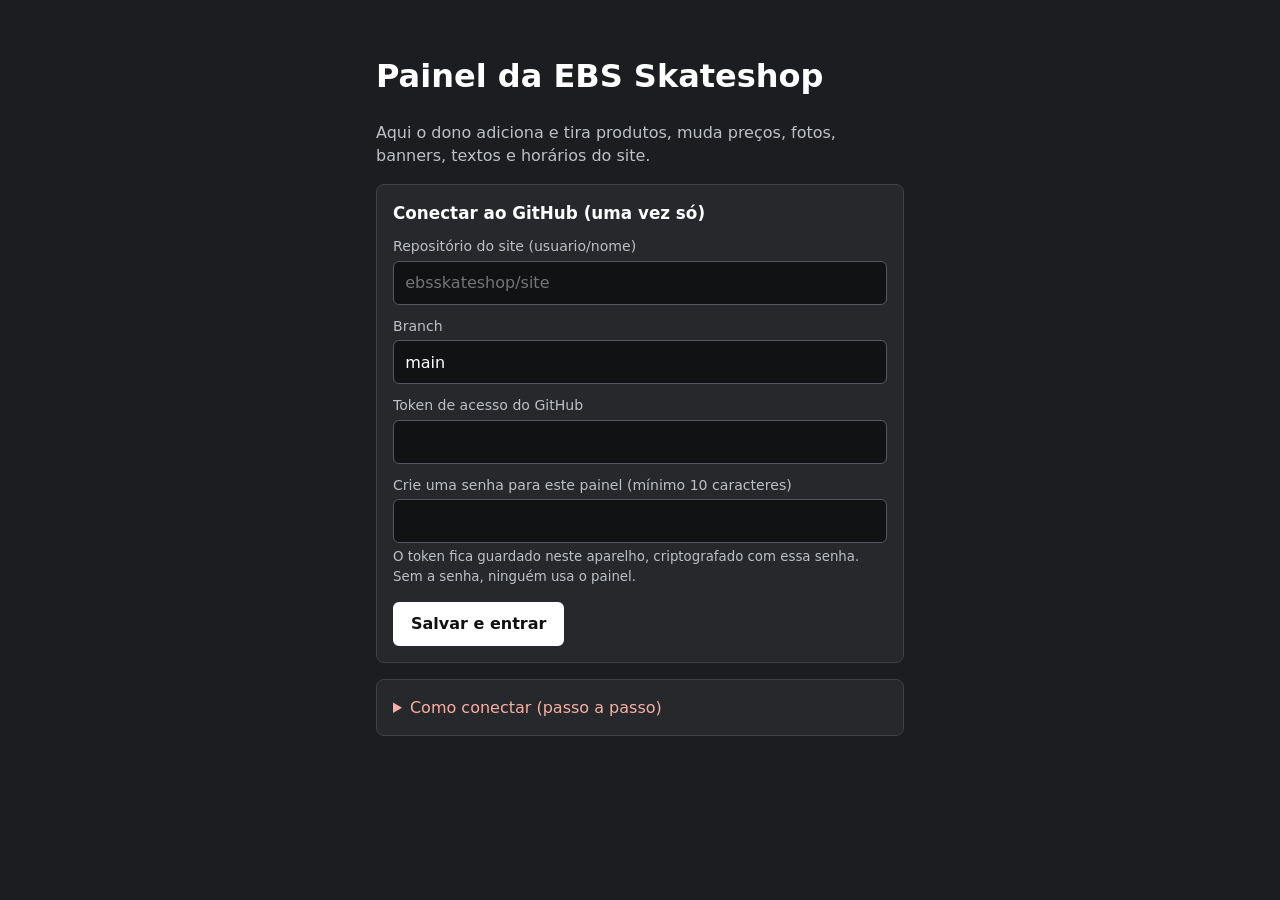
<file: painel-ebs-51nahou3.html>
<!doctype html>
<html lang="pt-BR">
<head>
<meta charset="utf-8">
<meta name="viewport" content="width=device-width, initial-scale=1">
<meta name="robots" content="noindex, nofollow">
<title>Painel | EBS Skateshop</title>
<style>
:root{--bg:#1c1d20;--pn:#26282b;--ln:#3d4045;--tx:#fff;--mu:#bdc0c6;--ac:#F8AFA5;--rd:#ff7b7b}
*{box-sizing:border-box}body{margin:0;background:var(--bg);color:var(--tx);font:16px/1.45 system-ui,-apple-system,"Segoe UI",Roboto,sans-serif}
button,input,select,textarea{font:inherit}
.wrap{max-width:980px;margin:0 auto;padding:0 1rem}
header{position:sticky;top:0;z-index:5;background:#111214;border-bottom:1px solid var(--ln)}
header .wrap{display:flex;gap:.6rem;align-items:center;flex-wrap:wrap;padding-block:.7rem}
header h1{font-size:1.1rem;margin:0 auto 0 0}
.tabs{display:flex;gap:.3rem;overflow-x:auto;padding:.6rem 0}
.tab{background:none;border:0;color:var(--mu);padding:.6rem .9rem;min-height:44px;border-radius:6px;cursor:pointer;white-space:nowrap}
.tab[aria-current=true]{background:#fff;color:#111;font-weight:700}
.b{min-height:44px;padding:0 1rem;border-radius:6px;border:2px solid #fff;background:#fff;color:#111;font-weight:700;cursor:pointer}
.b.s{background:none;color:#fff;border-color:#6a6e75}.b.p{background:var(--ac);border-color:var(--ac)}.b.d{background:none;color:var(--rd);border-color:var(--rd)}
.b.sm{min-height:36px;padding:0 .7rem;font-size:.9rem}.b:disabled{opacity:.5;cursor:default}
.card{background:var(--pn);border:1px solid var(--ln);border-radius:8px;padding:1rem;margin:0 0 1rem}
h2{font-size:1.25rem;margin:1.2rem 0 .8rem}h3{font-size:1.05rem;margin:0 0 .6rem}
label{display:block;font-size:.88rem;color:var(--mu);margin:.7rem 0 .25rem}
input[type=text],input[type=number],input[type=search],input[type=password],select,textarea{width:100%;min-height:44px;padding:.5rem .7rem;background:#111214;color:#fff;border:1px solid #55595f;border-radius:6px}
textarea{min-height:90px}input[type=color]{width:64px;height:44px;border:1px solid #55595f;border-radius:6px;background:#111214;padding:2px}
input[type=checkbox]{width:22px;height:22px;accent-color:var(--ac);vertical-align:middle}.ck{display:flex;align-items:center;gap:.6rem;color:#fff;font-size:1rem;margin:.7rem 0}
.row{display:flex;gap:.6rem;flex-wrap:wrap;align-items:center}.row>*{flex:1 1 150px}.row>.b{flex:0 0 auto}
.item{display:flex;gap:.8rem;align-items:center;padding:.6rem;border:1px solid var(--ln);border-radius:8px;margin:.5rem 0;background:#202225}
.item img{width:56px;height:56px;object-fit:contain;background:#fff;border-radius:6px;flex:none}.item .sem{width:56px;height:56px;border-radius:6px;background:#333;flex:none}
.item .t{flex:1;min-width:0}.item .t b{display:block;overflow:hidden;text-overflow:ellipsis}.item small{color:var(--mu)}
.tag{display:inline-block;background:var(--ac);color:#111;border-radius:4px;padding:0 .4rem;font-size:.75rem;font-weight:700;margin-left:.3rem}
.thumb{max-width:220px;max-height:160px;background:#fff;border-radius:6px;display:block;margin:.4rem 0;object-fit:contain}
.aviso{background:#3a2f1c;border:1px solid #8a6d2f;border-radius:8px;padding:.7rem 1rem;margin:.8rem 0;color:#ffe3a3}
.ok{background:#1d3324;border:1px solid #2f7a49;color:#bff0cf}.err{background:#3a1f1f;border-color:#8a2f2f;color:#ffc9c9}
.mu{color:var(--mu)}small.mu{display:block;margin-top:.25rem}
.dias{display:flex;gap:.3rem;flex-wrap:wrap}.dias label{margin:0;display:flex;gap:.25rem;align-items:center;color:#fff;border:1px solid #55595f;border-radius:6px;padding:.3rem .5rem}
details{margin:.6rem 0}summary{cursor:pointer;color:var(--ac)}ol{padding-left:1.2rem}pre{white-space:pre-wrap;background:#111214;padding:.6rem;border-radius:6px}
#log{white-space:pre-wrap;font-size:.9rem}
</style>
</head>
<body>
<div id="app"></div>
<script src="js/dados.js"></script>
<script>
"use strict";
const $ = s => document.querySelector(s);
const e = s => String(s ?? "").replace(/[&<>"']/g, c => ({ "&": "&amp;", "<": "&lt;", ">": "&gt;", '"': "&quot;", "'": "&#39;" }[c]));
const clone = o => JSON.parse(JSON.stringify(o));
const LS = "ebs-admin", LSC = "ebs-admin-cfg", enc = new TextEncoder();
let dados, imgs = {}, enviadas = [], publicado = "", cfg = null, aba = "produtos", ed = null, edI = -1, edModo = "padrao", busca = "", filtroCat = "", msgs = [], ocupado = false;
const TEMA_PADRAO = { acc: "#F8AFA5", fundo: "#26282B", cartao: "#303236" };
const TEMAS_SLIDE = [["s-asfalto", "Grafite com brilho"], ["s-creme", "Cinza médio"], ["s-vinho", "Quase preto"], ["s-grafite", "Grafite claro"], ["s-vermelho", "Preto"]];
const DIAS = ["Dom", "Seg", "Ter", "Qua", "Qui", "Sex", "Sáb"];

/* ---------- utilidades ---------- */
const slug = t => String(t).normalize("NFD").replace(/[\u0300-\u036f]/g, "").toLowerCase().replace(/[^a-z0-9]+/g, "-").replace(/^-+|-+$/g, "") || "item";
const unico = (base, usados) => { let s = base, n = 2; while (usados.includes(s)) s = base + "-" + n++; return s; };
const b64 = u8 => { let s = ""; for (let i = 0; i < u8.length; i += 8192) s += String.fromCharCode(...u8.subarray(i, i + 8192)); return btoa(s); };
const unb64 = s => Uint8Array.from(atob(s), c => c.charCodeAt(0));
const gerarDadosJs = d => "/* Dados do site: gerado e editado pelo painel (painel do dono). Pode ser editado à mão, mas mantenha o formato. */\nwindow.DADOS = " + JSON.stringify(d, null, 1) + ";\n";
const lerDadosJs = t => JSON.parse(t.match(/window\.DADOS\s*=\s*([\s\S]*?);\s*$/)[1]);
const cat = s => dados.categorias.find(c => c.slug === s);
const src = p => imgs[p] || p;
const brl = n => n == null ? "Consultar" : n.toLocaleString("pt-BR", { style: "currency", currency: "BRL" });
const sujo = () => JSON.stringify(dados) !== publicado;
function salvarEstado() { try { localStorage.setItem(LS, JSON.stringify({ dados, imgs, enviadas })); } catch (_) { aviso("A memória do navegador encheu. Publique para liberar espaço."); } }
const msgsHtml = () => msgs.slice(-4).map(m => `<div class="aviso ${m.tipo}">${e(m.t)}</div>`).join("");
function aviso(t, tipo = "") { msgs.push({ t, tipo }); const l = $("#msgs"); if (l) l.innerHTML = msgsHtml(); }
function getK(p) { let o = p.startsWith("ed.") ? ed : dados; for (const k of (p.startsWith("ed.") ? p.slice(3) : p).split(".")) { if (o == null) return undefined; o = o[k]; } return o; }
function setK(p, v) { let o = p.startsWith("ed.") ? ed : dados; const ks = (p.startsWith("ed.") ? p.slice(3) : p).split("."), ult = ks.pop(); for (const k of ks) o = o[k]; if (v === undefined) delete o[ult]; else o[ult] = v; }

/* ---------- criptografia da conexão (token guardado com a senha do dono) ---------- */
async function chave(senha, salt) { const k = await crypto.subtle.importKey("raw", enc.encode(senha), "PBKDF2", false, ["deriveKey"]); return crypto.subtle.deriveKey({ name: "PBKDF2", salt, iterations: 150000, hash: "SHA-256" }, k, { name: "AES-GCM", length: 256 }, false, ["encrypt", "decrypt"]); }
async function cifrar(txt, senha) { const salt = crypto.getRandomValues(new Uint8Array(16)), iv = crypto.getRandomValues(new Uint8Array(12)); const ct = new Uint8Array(await crypto.subtle.encrypt({ name: "AES-GCM", iv }, await chave(senha, salt), enc.encode(txt))); return { salt: b64(salt), iv: b64(iv), ct: b64(ct) }; }
async function decifrar(o, senha) { const r = await crypto.subtle.decrypt({ name: "AES-GCM", iv: unb64(o.iv) }, await chave(senha, unb64(o.salt)), unb64(o.ct)); return new TextDecoder().decode(r); }

/* ---------- GitHub ---------- */
const gh = (caminho, opt = {}) => fetch(`https://api.github.com/repos/${cfg.repo}/contents/${caminho}` + (opt.method === "PUT" ? "" : `?ref=${encodeURIComponent(cfg.branch)}`), { ...opt, headers: { Authorization: `Bearer ${cfg.token}`, Accept: "application/vnd.github+json", "Content-Type": "application/json" } });
async function erroGh(r) { let m = ""; try { m = (await r.json()).message; } catch (_) {} return r.status === 401 ? "Token inválido ou vencido (401)." : r.status === 403 || r.status === 404 ? `Sem permissão ou repositório não encontrado (${r.status}). Confira o nome do repositório e as permissões do token.` : `Erro do GitHub (${r.status}) ${m}`; }
async function lerRemoto(caminho) { const r = await gh(caminho); if (!r.ok) throw new Error(await erroGh(r)); const j = await r.json(); return new TextDecoder().decode(unb64(j.content.replace(/\s/g, ""))); }
async function gravar(caminho, base64, msg) {
  const r0 = await gh(caminho); let sha; if (r0.ok) sha = (await r0.json()).sha; else if (r0.status !== 404) throw new Error(await erroGh(r0));
  const r = await gh(caminho, { method: "PUT", body: JSON.stringify({ message: msg, content: base64, branch: cfg.branch, sha }) });
  if (!r.ok) throw new Error(await erroGh(r));
}

/* ---------- imagens ---------- */
async function lerImagem(file, max) {
  const bmp = await createImageBitmap(file), k = Math.min(1, max / Math.max(bmp.width, bmp.height));
  const c = document.createElement("canvas"); c.width = Math.round(bmp.width * k); c.height = Math.round(bmp.height * k);
  const x = c.getContext("2d"); x.fillStyle = "#fff"; x.fillRect(0, 0, c.width, c.height); x.drawImage(bmp, 0, 0, c.width, c.height);
  let url = c.toDataURL("image/webp", 0.86), ext = "webp"; if (!url.startsWith("data:image/webp")) { url = c.toDataURL("image/jpeg", 0.88); ext = "jpg"; }
  return { url, ext };
}

/* ---------- telas ---------- */
function telaLogin() {
  const salvo = localStorage.getItem(LSC);
  $("#app").innerHTML = `<div class="wrap" style="max-width:560px;padding-block:2rem"><h1>Painel da EBS Skateshop</h1>
  <p class="mu">Aqui o dono adiciona e tira produtos, muda preços, fotos, banners, textos e horários do site.</p><div id="msgs"></div>
  <div class="card">${salvo ? `<h3>Entrar</h3><label for="senha">Senha do painel</label><input id="senha" type="password" autocomplete="current-password"><div class="row" style="margin-top:1rem"><button class="b" data-a="entrar">Entrar</button><button class="b d" data-a="esquecer">Esquecer conexão</button></div>`
  : `<h3>Conectar ao GitHub (uma vez só)</h3><label for="repo">Repositório do site (usuario/nome)</label><input id="repo" type="text" placeholder="ebsskateshop/site">
  <label for="branch">Branch</label><input id="branch" type="text" value="main"><label for="token">Token de acesso do GitHub</label><input id="token" type="password" autocomplete="off">
  <label for="senha">Crie uma senha para este painel (mínimo 10 caracteres)</label><input id="senha" type="password" autocomplete="new-password"><small class="mu">O token fica guardado neste aparelho, criptografado com essa senha. Sem a senha, ninguém usa o painel.</small>
  <div class="row" style="margin-top:1rem"><button class="b" data-a="conectar">Salvar e entrar</button></div>`}
  </div>
  <details class="card"><summary>Como conectar (passo a passo)</summary><ol><li>Crie uma conta grátis em github.com e um repositório com os arquivos do site (o .zip entregue).</li>
  <li>No repositório: <b>Settings → Pages → Deploy from a branch → main / (root)</b>. O site fica em usuario.github.io/nome.</li>
  <li>Crie o token: <b>GitHub → Settings → Developer settings → Personal access tokens → Fine-grained tokens → Generate</b>. Em <i>Repository access</i> escolha só o repositório do site. Em <i>Permissions → Contents</i> marque <b>Read and write</b>.</li>
  <li>Volte aqui, preencha o nome do repositório, cole o token e crie uma senha.</li></ol></details></div>`;
}
function shell() {
  const abas = [["produtos", "Produtos"], ["categorias", "Categorias e marcas"], ["banners", "Banners"], ["loja", "Loja e textos"], ["imagens", "Imagens do site"], ["publicar", "Publicar"]];
  $("#app").innerHTML = `<header><div class="wrap"><h1>Painel EBS</h1><span id="status" class="mu"></span><button class="b s sm" data-a="previa">Ver prévia</button><button class="b p sm" data-a="ir-publicar">Publicar</button></div>
  <div class="wrap"><nav class="tabs">${abas.map(([k, t]) => `<button class="tab" data-a="aba" data-i="${k}" aria-current="${aba === k}">${t}</button>`).join("")}</nav></div></header>
  <main class="wrap" id="conteudo" style="padding-block:1rem 4rem"></main>`;
  render();
}
function mostrarStatus() { const s = $("#status"); if (s) s.textContent = (cfg ? "Conectado" : "Sem GitHub") + " · " + (sujo() ? "alterações não publicadas" : "tudo publicado"); }
const inp = (k, lab, o = {}) => { let v = getK(k); if (o.t === "lista") v = (v || []).join(", "); if (o.t === "linhas") v = (v || []).join("\n"); if (o.t === "num") v = v == null ? "" : String(v).replace(".", ",");
  const at = `data-k="${k}"${o.t ? ` data-t="${o.t}"` : ""}${o.r ? ' data-r="1"' : ""}`;
  return `<label>${lab}</label>` + (o.area ? `<textarea ${at}>${e(v ?? "")}</textarea>` : `<input type="${o.type || "text"}" ${at} value="${e(v ?? "")}" placeholder="${e(o.ph || "")}" ${o.type === "color" ? "" : ""}>`) + (o.dica ? `<small class="mu">${o.dica}</small>` : ""); };
const ck = (k, lab) => `<label class="ck"><input type="checkbox" data-k="${k}" ${getK(k) ? "checked" : ""}> ${lab}</label>`;
const foto = (k, pasta, max, lab, podeTirar = true) => { const v = getK(k); return `<label>${lab}</label>${v ? `<img class="thumb" src="${e(src(v))}" alt="">` : `<small class="mu">Sem foto.</small>`}<div class="row"><input type="file" accept="image/*" data-up="${k}" data-pasta="${pasta}" data-max="${max}">${v && podeTirar ? `<button class="b d sm" data-a="rmimg" data-k="${k}">Tirar foto</button>` : ""}</div>`; };

function render() {
  const c = $("#conteudo"); if (!c) return;
  c.innerHTML = { produtos: vProdutos, categorias: vCategorias, banners: vBanners, loja: vLoja, imagens: vImagens, publicar: vPublicar }[aba](); mostrarStatus();
}
function vProdutos() {
  if (ed) return formProduto();
  let L = dados.produtos.map((p, i) => ({ p, i })).filter(({ p }) => (!filtroCat || p.cat === filtroCat) && (!busca || p.nome.toLowerCase().includes(busca.toLowerCase())));
  return `<div class="row"><input type="search" id="busca" placeholder="Buscar produto" value="${e(busca)}"><select id="fcat"><option value="">Todas as categorias</option>${dados.categorias.map(c => `<option value="${c.slug}" ${filtroCat === c.slug ? "selected" : ""}>${e(c.nome)}</option>`).join("")}</select><button class="b p" data-a="novo">+ Novo produto</button></div>
  <p class="mu">${dados.produtos.length} produtos · ${dados.produtos.filter(p => p.promo).length} na Quinta da Oferta</p>` +
  (L.map(({ p, i }) => { const c = cat(p.cat); return `<div class="item">${p.img ? `<img src="${e(src(p.img))}" alt="">` : `<div class="sem"></div>`}<div class="t"><b>${e(p.nome)}${p.novo ? '<span class="tag">Novo</span>' : ""}${p.promo ? '<span class="tag">Oferta</span>' : ""}${p.img ? "" : '<span class="tag" style="background:#ffd84d">sem foto: não aparece</span>'}</b><small>${e(c ? c.nome : "?")} · ${brl(p.preco)}</small></div><button class="b s sm" data-a="editar" data-i="${i}">Editar</button><button class="b d sm" data-a="excluir" data-i="${i}">Excluir</button></div>`; }).join("") || `<p class="mu">Nenhum produto encontrado.</p>`);
}
function formProduto() {
  const c = cat(ed.cat), subs = c ? c.subs : [];
  return `<h2>${edI < 0 ? "Novo produto" : "Editar produto"}</h2><div class="card">${inp("ed.nome", "Nome do produto")}
  <div class="row"><div><label>Categoria</label><select data-k="ed.cat" data-r="1" data-limpa="sub">${dados.categorias.map(c => `<option value="${c.slug}" ${ed.cat === c.slug ? "selected" : ""}>${e(c.nome)}</option>`).join("")}</select></div>
  <div><label>Marca</label><select data-k="ed.sub" data-marca="1">${subs.map(s => `<option value="${s[0]}" ${ed.sub === s[0] ? "selected" : ""}>${e(s[1])}</option>`).join("")}<option value="__nova">+ Nova marca...</option></select></div></div>
  ${inp("ed.preco", "Preço (deixe vazio para \"consulte no WhatsApp\")", { t: "num", ph: "Ex.: 319,99" })}${inp("ed.desc", "Descrição curta (opcional)")}
  ${inp("ed.ficha", "Ficha técnica (uma linha por item, opcional)", { t: "linhas", area: 1 })}
  <label>Tamanhos</label><select id="modo" data-r="1"><option value="padrao" ${edModo === "padrao" ? "selected" : ""}>Padrão da categoria${c && c.tamanhos ? " (" + e(c.tamanhos.join(", ")) + ")" : " (sem tamanho)"}</option><option value="nenhum" ${edModo === "nenhum" ? "selected" : ""}>Sem seleção de tamanho</option><option value="custom" ${edModo === "custom" ? "selected" : ""}>Personalizado</option></select>
  ${edModo === "custom" ? inp("ed.tamanhos", "Tamanhos separados por vírgula", { t: "lista", ph: "P, M, G" }) : ""}
  ${ck("ed.novo", 'Mostrar selo "Novo"')}${ck("ed.promo", "Colocar na Quinta da Oferta")}${foto("ed.img", "produtos", 900, "Foto do produto")}
  <div class="row" style="margin-top:1rem"><button class="b p" data-a="salvarprod">Salvar produto</button><button class="b s" data-a="cancelar">Cancelar</button></div></div>`;
}
function vCategorias() {
  return `<div class="row"><p class="mu" style="flex:1">A ordem aqui é a ordem no site. Categoria sem produto fica escondida.</p><button class="b p" data-a="novacat">+ Nova categoria</button></div>` +
  dados.categorias.map((c, i) => { const n = dados.produtos.filter(p => p.cat === c.slug).length; return `<div class="card"><div class="row"><h3 style="flex:1">${e(c.nome)} <span class="mu">(${n} produtos)</span></h3><button class="b s sm" data-a="subir" data-i="${i}" data-l="categorias">↑</button><button class="b s sm" data-a="descer" data-i="${i}" data-l="categorias">↓</button><button class="b d sm" data-a="rmcat" data-i="${i}">Excluir</button></div>
  <div class="row"><div>${inp(`categorias.${i}.nome`, "Nome")}</div><div>${inp(`categorias.${i}.curto`, "Nome curto no menu (opcional)")}</div></div>
  ${inp(`categorias.${i}.tamanhos`, "Tamanhos padrão (separe por vírgula; vazio = sem seleção)", { t: "lista", ph: "Ex.: 8.0, 8.25, 8.5" })}
  ${foto(`categorias.${i}.capa`, "capas", 1000, "Foto da capa (aparece na página inicial)")}
  <label>Marcas desta categoria</label>${c.subs.map((s, j) => `<div class="row" style="margin:.3rem 0"><input type="text" data-k="categorias.${i}.subs.${j}.1" value="${e(s[1])}"><button class="b d sm" data-a="rmsub" data-i="${i}" data-j="${j}">Remover</button></div>`).join("")}<button class="b s sm" data-a="novasub" data-i="${i}">+ Marca</button></div>`; }).join("");
}
function vBanners() {
  const dest = [["#/", "Página inicial"], ...dados.categorias.map(c => ["#/c/" + c.slug, "Categoria: " + c.nome]), ["#/promocoes", "Quinta da Oferta"], ["#/contato", "Contato e horários"], ["zap", "WhatsApp (com mensagem)"], ["http", "Link externo"]];
  return `<div class="row"><p class="mu" style="flex:1">Use *asteriscos* em volta de uma palavra para destacá-la em rosa. Ex.: Pronto pra *rolar*.</p><button class="b p" data-a="novoslide">+ Novo banner</button></div>` +
  dados.slides.map((s, i) => `<div class="card"><div class="row"><h3 style="flex:1">Banner ${i + 1}</h3><button class="b s sm" data-a="subir" data-i="${i}" data-l="slides">↑</button><button class="b s sm" data-a="descer" data-i="${i}" data-l="slides">↓</button><button class="b d sm" data-a="rmslide" data-i="${i}">Excluir</button></div>
  ${inp(`slides.${i}.titulo`, "Título")}${inp(`slides.${i}.texto`, "Texto")}${inp(`slides.${i}.marca`, "Frase em destaque (opcional)")}
  <label>Fundo</label><select data-k="slides.${i}.tema">${TEMAS_SLIDE.map(([v, t]) => `<option value="${v}" ${s.tema === v ? "selected" : ""}>${t}</option>`).join("")}</select>
  <label class="ck"><input type="checkbox" data-k="slides.${i}.visual" data-t="logo" ${s.visual === "logo" ? "checked" : ""}> Mostrar a logo no banner</label>${foto(`slides.${i}.img`, "banners", 1400, "Foto de fundo (opcional)")}
  <label>Botões (até 2)</label>${(s.cta || []).map((b, j) => { const l = b[1], tipo = l.startsWith("zap:") ? "zap" : /^https?:/.test(l) ? "http" : l; return `<div class="row" style="margin:.4rem 0"><input type="text" data-k="slides.${i}.cta.${j}.0" value="${e(b[0])}" placeholder="Texto do botão"><select data-dest="slides.${i}.cta.${j}">${dest.map(([v, t]) => `<option value="${v}" ${tipo === v ? "selected" : ""}>${e(t)}</option>`).join("")}</select>${tipo === "zap" || tipo === "http" ? `<input type="text" data-destv="slides.${i}.cta.${j}" value="${e(tipo === "zap" ? l.slice(4) : l)}" placeholder="${tipo === "zap" ? "Mensagem" : "https://..."}">` : ""}<button class="b d sm" data-a="rmcta" data-i="${i}" data-j="${j}">Tirar</button></div>`; }).join("")}${(s.cta || []).length < 2 ? `<button class="b s sm" data-a="novacta" data-i="${i}">+ Botão</button>` : ""}</div>`).join("");
}
function vLoja() {
  const d = dados;
  return `<div class="card"><h3>Contato e endereço</h3>${inp("loja.nome", "Nome da loja")}<div class="row"><div>${inp("loja.ddd", "DDD", { ph: "91" })}</div><div>${inp("loja.fone", "WhatsApp (só números, sem DDD)", { ph: "985016702" })}</div></div>
  ${inp("loja.endereco", "Endereço (rua, número, bairro)")}${inp("loja.cidade", "Cidade, estado e CEP")}${inp("loja.mapsUrl", "Link do Google Maps", { dica: "Cole o link de compartilhar do Maps." })}${inp("loja.instagram", "Instagram (sem @)")}</div>
  <div class="card"><h3>Horários</h3>${d.loja.horarios.map((h, i) => `<div class="item" style="display:block"><div class="row"><input type="text" data-k="loja.horarios.${i}.rotulo" value="${e(h.rotulo)}" placeholder="Ex.: Segunda a sexta"><input type="text" data-k="loja.horarios.${i}.texto" value="${e(h.texto)}" placeholder="Ex.: 10h às 18h ou Fechado"><button class="b d sm" data-a="rmhora" data-i="${i}">Remover</button></div>
  <div class="dias" style="margin-top:.5rem">${DIAS.map((n, k) => `<label><input type="checkbox" data-dia="${i}" value="${k}" ${h.dias.split(",").includes(String(k)) ? "checked" : ""}> ${n}</label>`).join("")}</div></div>`).join("")}<button class="b s sm" data-a="novahora">+ Horário</button><small class="mu">Marque os dias de cada linha: o site destaca o dia de hoje.</small></div>
  <div class="card"><h3>Textos do site</h3>${inp("textos.faixa", "Faixa preta do topo")}${inp("textos.slogan", "Slogan")}${inp("textos.tituloCategorias", "Título da seção de categorias")}${inp("textos.tituloMarcas", "Título da seção de marcas")}
  ${d.textos.info.map((x, i) => `<div class="row"><div>${inp(`textos.info.${i}.titulo`, "Faixa de informações " + (i + 1) + ": destaque")}</div><div>${inp(`textos.info.${i}.texto`, "Texto")}</div></div>`).join("")}</div>
  <div class="card"><h3>Cores</h3><div class="row"><div>${inp("tema.acc", "Destaque", { type: "color" })}</div><div>${inp("tema.fundo", "Fundo", { type: "color" })}</div><div>${inp("tema.cartao", "Fundos escuros", { type: "color" })}</div><button class="b s sm" data-a="corpadrao">Voltar às cores originais</button></div></div>`;
}
function vImagens() {
  return `<div class="card">${foto("imagens.logo", "site", 600, "Logo (aparece no topo e no primeiro banner)", false)}</div><div class="card">${foto("imagens.marcas", "site", 1400, "Imagem das marcas (seção \"Marcas na loja\")")}<small class="mu">Sem imagem, a seção some.</small></div>
  <div class="card">${foto("imagens.fachada", "site", 1400, "Foto da fachada da loja")}<small class="mu">Sem foto, o bloco da fachada fica escondido.</small></div>`;
}
function vPublicar() {
  const novas = Object.keys(imgs).filter(p => !enviadas.includes(p) && JSON.stringify(dados).includes(p));
  return `<div id="msgs">${msgsHtml()}</div><div class="card"><h3>Publicar no site</h3><p>${sujo() ? "Há alterações que ainda não estão no site." : "O site está igual ao painel."} ${novas.length ? `${novas.length} foto(s) nova(s) serão enviadas.` : ""}</p>
  ${cfg ? `<div class="row"><button class="b p" data-a="publicar" ${ocupado ? "disabled" : ""}>Publicar agora</button><button class="b s" data-a="recarregar">Carregar o que está no site</button></div><p class="mu">O site leva de 1 a 2 minutos para mostrar a mudança depois de publicar.</p>` : `<div class="aviso">Sem conexão com o GitHub não dá para publicar. Saia e conecte de novo.</div>`}
  <pre id="log">${e(msgs.map(m => m.t).slice(-6).join("\n"))}</pre></div>
  <div class="card"><h3>Backup e rascunho</h3><div class="row"><button class="b s" data-a="baixar">Baixar dados.js</button><button class="b d" data-a="descartar">Descartar alterações</button><button class="b s" data-a="sair">Sair do painel</button></div><small class="mu">As alterações ficam salvas neste navegador até você publicar. Fotos antigas que você trocar continuam guardadas no repositório.</small></div>`;
}

/* ---------- ações ---------- */
function validar() {
  const f = []; const ids = dados.produtos.map(p => p.id); if (new Set(ids).size !== ids.length) f.push("Há produtos com o mesmo código.");
  const sem = dados.produtos.filter(p => !p.img).length; if (sem) f.push(`${sem} produto(s) sem foto não vão aparecer no site.`);
  if (!dados.loja.fone) f.push("O WhatsApp da loja está vazio."); return f;
}
async function publicar() {
  const f = validar(); if (f.length && !confirm(f.join("\n") + "\n\nPublicar mesmo assim?")) return;
  ocupado = true; msgs = []; render();
  try {
    const texto = gerarDadosJs(dados), usadas = Object.keys(imgs).filter(p => !enviadas.includes(p) && texto.includes(JSON.stringify(p).slice(1, -1)));
    for (const [i, p] of usadas.entries()) { aviso(`Enviando foto ${i + 1} de ${usadas.length}...`); upLog(); await gravar(p, imgs[p].split(",")[1], "Painel: foto"); enviadas.push(p); }
    aviso("Enviando dados do site..."); upLog(); await gravar("js/dados.js", b64(enc.encode(texto)), "Painel: atualização do site");
    publicado = JSON.stringify(dados); salvarEstado(); aviso("Publicado! Em 1 a 2 minutos o site mostra as mudanças.", "ok");
  } catch (er) { aviso("Não deu certo: " + er.message, "err"); }
  ocupado = false; render(); upLog();
}
const upLog = () => { const l = $("#log"); if (l) l.textContent = msgs.slice(-6).map(m => m.t).join("\n"); };
function previa() {
  try { localStorage.setItem("ebs-rascunho", JSON.stringify(dados, (k, v) => typeof v === "string" && imgs[v] ? imgs[v] : v)); } catch (_) { return alert("A prévia ficou grande demais para o navegador. Publique as alterações e veja o site."); }
  window.open("index.html?previa", "_blank");
}
function novoProduto() { ed = { id: "", cat: dados.categorias[0].slug, sub: "", nome: "", desc: "", preco: null, img: "" }; edI = -1; edModo = "padrao"; ed.sub = (cat(ed.cat).subs[0] || [])[0] || ""; render(); }
function abrirProduto(i) { ed = clone(dados.produtos[i]); edI = i; edModo = !("tamanhos" in ed) ? "padrao" : ed.tamanhos === null ? "nenhum" : "custom"; render(); }
function salvarProduto() {
  if (!ed.nome.trim()) return alert("Digite o nome do produto.");
  if (!ed.img && !confirm("Produto sem foto não aparece no site. Salvar mesmo assim?")) return;
  const c = cat(ed.cat); if (!ed.sub || !c.subs.find(s => s[0] === ed.sub)) { let s = c.subs.find(s => s[0] === ed.cat + "-outras"); if (!s) { s = [ed.cat + "-outras", "Outras marcas"]; c.subs.push(s); } ed.sub = s[0]; }
  if (edModo === "padrao") delete ed.tamanhos; else if (edModo === "nenhum") ed.tamanhos = null; else if (!ed.tamanhos || !ed.tamanhos.length) return alert("Digite os tamanhos ou escolha outra opção.");
  if (!ed.novo) delete ed.novo; if (!ed.promo) delete ed.promo; if (!ed.ficha || !ed.ficha.length) delete ed.ficha; ed.nome = ed.nome.trim();
  if (edI < 0) { ed.id = unico(slug(ed.nome), dados.produtos.map(p => p.id)); dados.produtos.push(ed); } else dados.produtos[edI] = ed;
  ed = null; salvarEstado(); render();
}
const mover = (a, i, d) => { const j = i + d; if (j < 0 || j >= a.length) return; [a[i], a[j]] = [a[j], a[i]]; };
function acao(a, el) {
  const i = +el.dataset.i, j = +el.dataset.j;
  switch (a) {
    case "aba": aba = el.dataset.i; ed = null; render(); document.querySelectorAll(".tab").forEach(t => t.setAttribute("aria-current", t.dataset.i === aba)); return;
    case "ir-publicar": aba = "publicar"; ed = null; shell(); return;
    case "novo": return novoProduto();
    case "editar": return abrirProduto(i);
    case "cancelar": ed = null; return render();
    case "salvarprod": return salvarProduto();
    case "excluir": if (!confirm(`Excluir "${dados.produtos[i].nome}"?`)) return; dados.produtos.splice(i, 1); break;
    case "rmimg": setK(el.dataset.k, el.dataset.k.includes("slides") ? undefined : ""); break;
    case "novacat": { const n = prompt("Nome da nova categoria:"); if (!n || !n.trim()) return; dados.categorias.push({ slug: unico(slug(n), dados.categorias.map(c => c.slug)), nome: n.trim(), curto: "", capa: "", tamanhos: null, subs: [] }); break; }
    case "rmcat": { const c = dados.categorias[i], n = dados.produtos.filter(p => p.cat === c.slug).length; if (n) return alert(`Esta categoria tem ${n} produto(s). Mude ou exclua esses produtos primeiro.`); if (!confirm(`Excluir a categoria "${c.nome}"?`)) return; dados.categorias.splice(i, 1); break; }
    case "novasub": { const n = prompt("Nome da marca:"); if (!n || !n.trim()) return; const c = dados.categorias[i]; c.subs.push([unico(c.slug + "-" + slug(n), c.subs.map(s => s[0])), n.trim()]); break; }
    case "rmsub": { const c = dados.categorias[i], s = c.subs[j], n = dados.produtos.filter(p => p.sub === s[0]).length; if (n) return alert(`Esta marca tem ${n} produto(s). Mude esses produtos primeiro.`); c.subs.splice(j, 1); break; }
    case "subir": case "descer": mover(dados[el.dataset.l], i, a === "subir" ? -1 : 1); break;
    case "novoslide": dados.slides.push({ tema: "s-asfalto", titulo: "Novo banner", texto: "", cta: [] }); break;
    case "rmslide": if (!confirm("Excluir este banner?")) return; dados.slides.splice(i, 1); break;
    case "novacta": (dados.slides[i].cta ||= []).push(["Ver produtos", "#/"]); break;
    case "rmcta": dados.slides[i].cta.splice(j, 1); break;
    case "novahora": dados.loja.horarios.push({ dias: "", rotulo: "", texto: "" }); break;
    case "rmhora": dados.loja.horarios.splice(i, 1); break;
    case "corpadrao": dados.tema = { ...TEMA_PADRAO }; break;
    case "previa": return previa();
    case "publicar": return publicar();
    case "baixar": { const u = URL.createObjectURL(new Blob([gerarDadosJs(dados)], { type: "text/javascript" })), l = document.createElement("a"); l.href = u; l.download = "dados.js"; l.click(); return; }
    case "recarregar": return recarregar();
    case "descartar": if (!confirm("Descartar tudo que não foi publicado?")) return; dados = JSON.parse(publicado); imgs = {}; break;
    case "sair": cfg = null; return telaLogin();
  }
  salvarEstado(); render();
}
async function recarregar() {
  try { const t = await lerRemoto("js/dados.js"); dados = lerDadosJs(t); publicado = JSON.stringify(dados); imgs = {}; salvarEstado(); aviso("Carregado o que está no site.", "ok"); } catch (er) { aviso("Não consegui carregar: " + er.message, "err"); }
  render();
}
async function entrar() {
  shell();
  if (cfg) { try { const r = lerDadosJs(await lerRemoto("js/dados.js")); publicado = JSON.stringify(r); if (!localStorage.getItem(LS)) { dados = clone(r); } } catch (er) { aviso("Conectado, mas não consegui ler o site publicado: " + er.message, "err"); } mostrarStatus(); render(); }
}

/* ---------- eventos ---------- */
document.addEventListener("click", async ev => {
  const el = ev.target.closest("[data-a]"); if (!el) return; const a = el.dataset.a, err = t => aviso(t, "err");
  if (a === "esquecer") { if (confirm("Esquecer a conexão deste aparelho? Você precisará do token de novo.")) { localStorage.removeItem(LSC); telaLogin(); } return; }
  if (a === "conectar") {
    const repo = $("#repo").value.trim().replace(/^https?:\/\/github\.com\//, ""), branch = $("#branch").value.trim() || "main", token = $("#token").value.trim(), senha = $("#senha").value;
    if (!/^[\w.-]+\/[\w.-]+$/.test(repo)) return err("Escreva o repositório assim: usuario/nome"); if (!token) return err("Cole o token do GitHub."); if (senha.length < 10) return err("A senha precisa de pelo menos 10 caracteres.");
    localStorage.setItem(LSC, JSON.stringify({ repo, branch, cripto: await cifrar(token, senha) })); cfg = { repo, branch, token }; return entrar();
  }
  if (a === "entrar") { try { const s = JSON.parse(localStorage.getItem(LSC)); cfg = { repo: s.repo, branch: s.branch, token: await decifrar(s.cripto, $("#senha").value) }; return entrar(); } catch (_) { return err("Senha errada."); } }
  if (!dados) return; acao(a, el);
});
document.addEventListener("input", ev => {
  const el = ev.target;
  if (el.id === "busca") { busca = el.value; const p = el.selectionStart; render(); const n = $("#busca"); n.focus(); n.setSelectionRange(p, p); return; }
  if (el.dataset.k && el.type !== "checkbox" && el.tagName !== "SELECT") aplicar(el, false);
  if (el.dataset.destv) { const p = el.dataset.destv, b = getK(p), zap = b[1].startsWith("zap:"); setK(p + ".1", zap ? "zap:" + el.value : el.value); salvarEstado(); mostrarStatus(); }
});
document.addEventListener("change", async ev => {
  const el = ev.target;
  if (el.id === "fcat") { filtroCat = el.value; return render(); }
  if (el.id === "modo") { edModo = el.value; if (edModo === "custom" && !ed.tamanhos) ed.tamanhos = []; return render(); }
  if (el.dataset.marca && el.value === "__nova") { const n = prompt("Nome da marca:"); if (n && n.trim()) { const c = cat(ed.cat); const s = [unico(c.slug + "-" + slug(n), c.subs.map(s => s[0])), n.trim()]; c.subs.push(s); ed.sub = s[0]; salvarEstado(); } return render(); }
  if (el.dataset.dest) { const p = el.dataset.dest, v = el.value, ant = getK(p)[1]; setK(p + ".1", v === "zap" ? "zap:" + (ant.startsWith("zap:") ? ant.slice(4) : "Fala, EBS!") : v === "http" ? "https://" : v); salvarEstado(); return render(); }
  if (el.dataset.dia != null) { const h = dados.loja.horarios[+el.dataset.dia], s = new Set(h.dias.split(",").filter(Boolean)); el.checked ? s.add(el.value) : s.delete(el.value); h.dias = [...s].sort().join(","); salvarEstado(); return mostrarStatus(); }
  if (el.dataset.up && el.files[0]) {
    try { const r = await lerImagem(el.files[0], +el.dataset.max), nome = el.dataset.up.startsWith("ed.") ? ed.nome || "produto" : el.dataset.up.split(".").pop(), path = `images/${el.dataset.pasta}/${slug(nome)}-${Date.now().toString(36)}.${r.ext}`; imgs[path] = r.url; setK(el.dataset.up, path); salvarEstado(); render(); } catch (_) { aviso("Não consegui ler essa imagem. Tente outro arquivo (JPG, PNG ou WebP).", "err"); }
    return;
  }
  if (el.dataset.k) aplicar(el, true);
});
function aplicar(el, fim) {
  let v = el.type === "checkbox" ? el.checked : el.value;
  switch (el.dataset.t) {
    case "num": v = String(v).trim() === "" ? null : Number(String(v).replace(",", ".")); if (v !== null && isNaN(v)) return; break;
    case "lista": v = String(v).split(",").map(x => x.trim()).filter(Boolean); if (!v.length && !el.dataset.k.startsWith("ed.")) v = null; break;
    case "linhas": v = String(v).split("\n").map(x => x.trim()).filter(Boolean); break;
    case "logo": v = el.checked ? "logo" : undefined; break;
  }
  setK(el.dataset.k, v); if (el.dataset.limpa) { ed[el.dataset.limpa] = (cat(ed.cat).subs[0] || [])[0] || ""; }
  salvarEstado(); mostrarStatus(); if (fim && el.dataset.r) render();
}

(function iniciar() {
  let st = null; try { st = JSON.parse(localStorage.getItem(LS)); } catch (_) {}
  dados = st && st.dados ? st.dados : clone(window.DADOS); imgs = (st && st.imgs) || {}; enviadas = (st && st.enviadas) || [];
  enviadas.forEach(p => { delete imgs[p]; }); enviadas = [];
  publicado = JSON.stringify(window.DADOS); telaLogin();
})();
</script>
</body>
</html>
</file>
